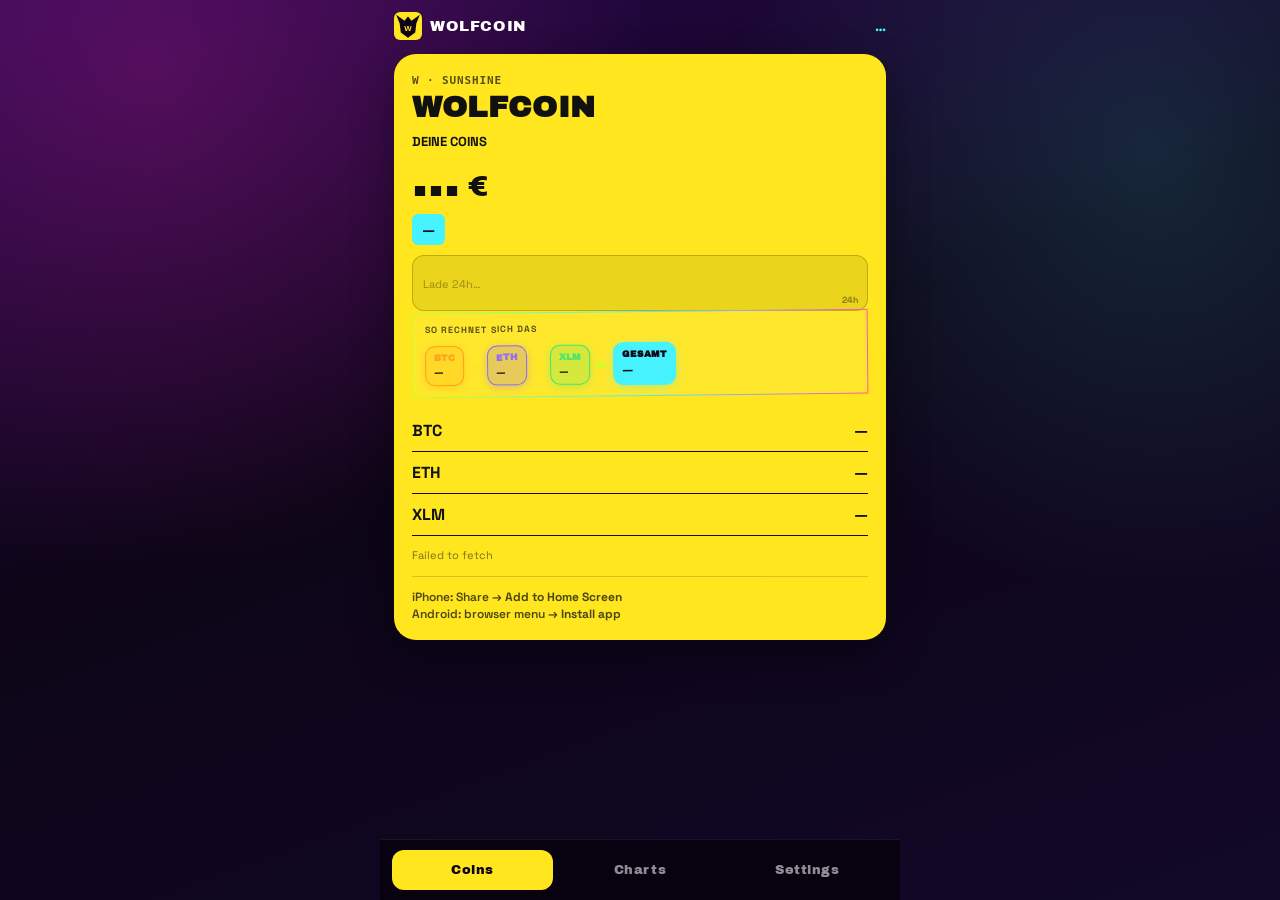
<file: index.html>
<!DOCTYPE html>
<html lang="de">
<head>
  <meta charset="utf-8" />
  <meta name="viewport" content="width=device-width, initial-scale=1, viewport-fit=cover" />
  <meta name="theme-color" content="#FFE61F" />
  <meta name="apple-mobile-web-app-capable" content="yes" />
  <meta name="mobile-web-app-capable" content="yes" />
  <meta name="apple-mobile-web-app-title" content="WolfCoin" />
  <meta name="apple-mobile-web-app-status-bar-style" content="black-translucent" />
  <title>WolfCoin</title>
  <link rel="manifest" href="manifest.webmanifest" />
  <link rel="icon" href="icon-192.png" type="image/png" />
  <link rel="apple-touch-icon" href="icon-180.png" />
  <link rel="preconnect" href="https://fonts.googleapis.com" />
  <link rel="preconnect" href="https://fonts.gstatic.com" crossorigin />
  <link href="https://fonts.googleapis.com/css2?family=Archivo+Black&family=Space+Grotesk:wght@500;600;700&display=swap" rel="stylesheet" />
  <link rel="stylesheet" href="styles.css" />
</head>
<body>
  <div id="app">
    <header class="topbar">
      <div class="brand">
        <img src="icon.svg" alt="" width="28" height="28" />
        <span>WOLFCOIN</span>
      </div>
      <div id="top-total" class="top-total">…</div>
    </header>

    <main>
      <!-- Portfolio -->
      <section id="view-home" class="view active">
        <article class="sunshine-card">
          <p class="eyebrow">W · SUNSHINE</p>
          <h1>WOLFCOIN</h1>
          <p class="section-label">DEINE COINS</p>
          <div class="hero-value">
            <span id="home-total">…</span>
            <span id="home-glyph">€</span>
          </div>
          <div class="pills">
            <span id="home-total-pill" class="pill cyan">—</span>
            <span id="home-change-pill" class="pill pink hidden">—</span>
          </div>
          <div class="home-spark-wrap">
            <canvas id="home-spark" height="56"></canvas>
            <span class="home-spark-label">24h</span>
            <div id="home-spark-hover" class="home-spark-hover hidden">—</div>
          </div>
          <div id="home-math" class="math-strip home-math">
            <div class="math-title">SO RECHNET SICH DAS</div>
            <div id="home-math-equation" class="math-equation"></div>
          </div>
          <div id="home-rows" class="coin-rows"></div>
          <p id="home-fresh" class="fresh">—</p>
          <p id="install-hint" class="install-hint">
            iPhone: Share → <strong>Add to Home Screen</strong><br />
            Android: browser menu → <strong>Install app</strong>
          </p>
        </article>
      </section>

      <!-- Charts -->
      <section id="view-charts" class="view">
        <div class="charts-head">
          <h2>CHARTS</h2>
          <p>Ein Chart pro Coin + Gesamt in Euro.</p>
        </div>

        <div id="timeframes" class="chip-row"></div>

        <div class="readout-row">
          <div class="readout">
            <div id="readout-value" class="readout-value">—</div>
            <div class="readout-meta">
              <span id="readout-label">GESAMT</span>
              <span id="readout-date" class="muted">· —</span>
            </div>
          </div>
          <button id="reload-charts" class="btn-lime" type="button">Neu laden</button>
        </div>

        <div class="math-strip">
          <div class="math-title">SO RECHNET SICH DAS</div>
          <div id="math-equation" class="math-equation"></div>
        </div>

        <div id="visibility" class="chip-row eyes"></div>
        <p id="charts-status" class="status"></p>
        <div id="chart-list" class="chart-list"></div>
        <p class="footnote">Charts: Binance · Spot: CoinGecko</p>
      </section>

      <!-- Settings -->
      <section id="view-settings" class="view">
        <div class="settings-panel">
          <h2>Einstellungen</h2>

          <label class="field">
            <span>Währung</span>
            <select id="currency-select">
              <option value="eur">EUR</option>
              <option value="usd">USD</option>
            </select>
          </label>

          <div class="field">
            <span>Coin suchen</span>
            <input id="coin-search" type="search" placeholder="bitcoin, eth, xlm…" autocomplete="off" />
            <div id="search-hits" class="search-hits"></div>
          </div>

          <label class="field">
            <span>Menge</span>
            <input id="coin-amount" type="text" inputmode="decimal" placeholder="0.01" />
          </label>

          <button id="add-coin" class="btn-lime wide" type="button">Hinzufügen / Aktualisieren</button>

          <h3>Deine Coins</h3>
          <div id="settings-rows" class="settings-rows"></div>
        </div>
      </section>
    </main>

    <nav class="tabbar">
      <button data-view="home" class="tab active" type="button">Coins</button>
      <button data-view="charts" class="tab" type="button">Charts</button>
      <button data-view="settings" class="tab" type="button">Settings</button>
    </nav>
  </div>
  <script src="app.js"></script>
  <script>
    if ("serviceWorker" in navigator) {
      navigator.serviceWorker.register("./sw.js").catch(() => {});
    }
  </script>
</body>
</html>
</file>
<file: styles.css>
:root {
  --ink: #0d0517;
  --stage: #1c0a33;
  --sunshine: #ffe61f;
  --lime: #c7ff29;
  --pink: #ff52b8;
  --cyan: #47f2ff;
  --card: rgba(255, 255, 255, 0.05);
  --text: #ffffff;
  --muted: rgba(255, 255, 255, 0.55);
  --safe-bottom: env(safe-area-inset-bottom, 0px);
  --safe-top: env(safe-area-inset-top, 0px);
  --tabbar: 64px;
  --font-display: "Archivo Black", sans-serif;
  --font-body: "Space Grotesk", sans-serif;
}

* { box-sizing: border-box; }
html, body {
  margin: 0;
  min-height: 100%;
  background:
    radial-gradient(circle at 12% 8%, rgba(255, 40, 180, 0.22), transparent 36%),
    radial-gradient(circle at 90% 18%, rgba(71, 242, 255, 0.14), transparent 32%),
    linear-gradient(160deg, #2a0850 0%, var(--ink) 45%, #120828 100%);
  color: var(--text);
  font-family: var(--font-body);
  -webkit-tap-highlight-color: transparent;
}

body { padding: 0; }

#app {
  min-height: 100dvh;
  max-width: 520px;
  margin: 0 auto;
  padding: calc(12px + var(--safe-top)) 14px calc(var(--tabbar) + 18px + var(--safe-bottom));
}

.topbar {
  display: flex;
  align-items: center;
  justify-content: space-between;
  gap: 12px;
  margin-bottom: 14px;
}

.brand {
  display: flex;
  align-items: center;
  gap: 8px;
  font-family: var(--font-display);
  letter-spacing: 0.04em;
  font-size: 15px;
}

.top-total {
  font-weight: 700;
  font-variant-numeric: tabular-nums;
  color: var(--cyan);
  font-size: 14px;
}

.view { display: none; }
.view.active { display: block; }

.sunshine-card {
  background: var(--sunshine);
  color: #111;
  border-radius: 22px;
  padding: 20px 18px 16px;
  box-shadow: 0 18px 40px rgba(0, 0, 0, 0.35);
}

.eyebrow {
  margin: 0;
  font-size: 11px;
  font-weight: 700;
  letter-spacing: 0.08em;
  opacity: 0.7;
  font-family: ui-monospace, SFMono-Regular, Menlo, monospace;
}

.sunshine-card h1 {
  margin: 4px 0 10px;
  font-family: var(--font-display);
  font-size: 30px;
  letter-spacing: 0.02em;
}

.section-label {
  margin: 0;
  font-size: 13px;
  font-weight: 700;
}

.hero-value {
  display: flex;
  align-items: baseline;
  gap: 8px;
  margin-top: 6px;
}

.hero-value span:first-child {
  font-family: var(--font-display);
  font-size: clamp(34px, 11vw, 48px);
  font-variant-numeric: tabular-nums;
  line-height: 1;
}

.hero-value span:last-child {
  font-family: var(--font-display);
  font-size: 30px;
}

.pills {
  display: flex;
  flex-wrap: wrap;
  gap: 8px;
  margin-top: 10px;
}

.pill {
  display: inline-block;
  padding: 6px 10px;
  border-radius: 6px;
  font-weight: 700;
  font-variant-numeric: tabular-nums;
  font-size: 15px;
}

.pill.cyan { background: var(--cyan); color: #111; }
.pill.pink { background: var(--pink); color: #fff; }
.hidden { display: none !important; }

.coin-rows { margin-top: 10px; }

.coin-row {
  display: grid;
  grid-template-columns: auto 1fr auto;
  gap: 10px;
  align-items: baseline;
  padding: 10px 0;
  border-bottom: 1.5px solid #111;
  font-weight: 700;
}

.coin-row .sym { font-size: 16px; }
.coin-row .chg {
  text-align: right;
  font-size: 12px;
  opacity: 0.55;
  font-variant-numeric: tabular-nums;
}
.coin-row .val {
  text-align: right;
  font-size: 16px;
  font-variant-numeric: tabular-nums;
}

.home-spark-wrap {
  position: relative;
  margin-top: 10px;
  height: 56px;
  border-radius: 12px;
  background: rgba(0, 0, 0, 0.08);
  border: 1.5px solid rgba(0, 0, 0, 0.2);
  overflow: hidden;
}

.home-spark-wrap canvas {
  width: 100%;
  height: 56px;
  display: block;
  touch-action: none;
}

.home-spark-label {
  position: absolute;
  right: 8px;
  bottom: 4px;
  font-size: 9px;
  font-weight: 800;
  opacity: 0.45;
}

.home-spark-hover {
  position: absolute;
  left: 8px;
  top: 6px;
  font-size: 11px;
  font-weight: 800;
  font-variant-numeric: tabular-nums;
  background: rgba(255, 230, 31, 0.92);
  border: 1.5px solid #111;
  border-radius: 8px;
  padding: 2px 6px;
}

.home-math {
  margin-top: 10px;
  transform: rotate(-0.4deg);
  border-image: none;
  border: 1.5px solid rgba(0, 0, 0, 0.25);
  background: rgba(255, 255, 255, 0.35);
}

.home-math .math-title {
  color: #111;
  opacity: 0.7;
}

.home-math .math-chip .val {
  color: #111;
}

.home-math .math-chip:not(.total) .sym {
  opacity: 0.9;
}

.fresh {
  margin: 12px 0 0;
  font-size: 11px;
  opacity: 0.55;
}

.install-hint {
  margin: 14px 0 0;
  padding-top: 12px;
  border-top: 1.5px solid rgba(0, 0, 0, 0.2);
  font-size: 12px;
  font-weight: 600;
  line-height: 1.45;
  opacity: 0.75;
}

.charts-head h2,
.settings-panel h2 {
  margin: 0;
  font-family: var(--font-display);
  color: var(--lime);
  font-size: 28px;
}

.charts-head p {
  margin: 4px 0 12px;
  color: var(--muted);
  font-size: 14px;
}

.chip-row {
  display: flex;
  gap: 8px;
  overflow-x: auto;
  padding-bottom: 4px;
  margin-bottom: 10px;
  scrollbar-width: none;
}
.chip-row::-webkit-scrollbar { display: none; }

.math-strip {
  margin: 0 0 14px;
  padding: 10px 12px;
  border-radius: 14px;
  background: rgba(255, 255, 255, 0.06);
  border: 1.5px solid transparent;
  border-image: linear-gradient(90deg, var(--lime), var(--cyan), var(--pink)) 1;
  transform: rotate(-0.6deg);
  min-height: 72px;
}

.math-title {
  font-size: 9px;
  font-weight: 800;
  letter-spacing: 0.12em;
  color: var(--sunshine);
  opacity: 0.9;
  margin-bottom: 8px;
}

.math-equation {
  display: flex;
  flex-wrap: wrap;
  align-items: center;
  gap: 6px;
}

.math-chip {
  display: flex;
  flex-direction: column;
  gap: 2px;
  padding: 6px 8px;
  border-radius: 10px;
  border: 1.2px solid var(--chip, var(--cyan));
  background: color-mix(in srgb, var(--chip, var(--cyan)) 22%, transparent);
  box-shadow: 0 2px 8px color-mix(in srgb, var(--chip, var(--cyan)) 35%, transparent);
}

.math-chip.total {
  background: var(--chip, var(--cyan));
  color: var(--ink);
}

.math-chip .sym {
  font-size: 9px;
  font-weight: 800;
  font-family: var(--font-display);
  color: var(--chip, var(--cyan));
}

.math-chip.total .sym { color: var(--ink); }

.math-chip .val {
  font-size: 11px;
  font-weight: 800;
  font-variant-numeric: tabular-nums;
}

.math-chip.total .val {
  font-size: 13px;
  color: var(--ink);
}

.math-op {
  font-family: var(--font-display);
  font-size: 16px;
  color: var(--sunshine);
  transform: rotate(-8deg);
}

.math-op.eq {
  color: var(--lime);
  transform: rotate(6deg);
}

.readout-row {
  display: flex;
  align-items: center;
  justify-content: space-between;
  gap: 12px;
  margin-bottom: 12px;
}

.chip {
  flex: 0 0 auto;
  border: 1.5px solid var(--lime);
  background: transparent;
  color: var(--lime);
  font-family: var(--font-body);
  font-weight: 700;
  font-size: 13px;
  padding: 8px 12px;
  border-radius: 8px;
}
.chip.on {
  background: var(--lime);
  color: var(--ink);
}
.chip.eye {
  border: none;
  background: rgba(255, 255, 255, 0.08);
  color: #fff;
  border-radius: 999px;
}
.chip.eye.on {
  background: var(--cyan);
  color: var(--ink);
}

.btn-lime {
  border: none;
  background: var(--lime);
  color: var(--ink);
  font-family: var(--font-body);
  font-weight: 700;
  font-size: 12px;
  padding: 10px 12px;
  border-radius: 999px;
  white-space: nowrap;
}
.btn-lime.wide { width: 100%; margin-top: 8px; padding: 12px; font-size: 14px; }
.btn-lime:disabled { opacity: 0.5; }

.readout {
  display: flex;
  flex-direction: column;
  align-items: flex-start;
  min-width: 0;
  flex: 1;
}

.readout-value {
  font-family: var(--font-display);
  font-size: clamp(28px, 9vw, 40px);
  font-variant-numeric: tabular-nums;
  line-height: 1;
}

.readout-meta {
  display: flex;
  gap: 8px;
  align-items: center;
  margin-top: 4px;
  font-size: 12px;
  font-weight: 700;
}
.readout-meta #readout-label { color: var(--cyan); }
.muted { color: var(--muted); font-weight: 500; }

.status {
  min-height: 1.2em;
  color: var(--lime);
  font-size: 13px;
  margin: 0 0 8px;
}

.chart-list { display: grid; gap: 14px; }

.chart-card {
  background: var(--card);
  border: 1px solid color-mix(in srgb, var(--accent, var(--cyan)) 45%, transparent);
  border-radius: 14px;
  padding: 12px;
}

.chart-card h3 {
  margin: 0 0 6px;
  font-size: 14px;
  font-family: var(--font-display);
  color: var(--accent, var(--cyan));
}

.chart-extremes {
  display: grid;
  grid-template-columns: 1fr 1fr;
  gap: 10px;
  margin-bottom: 8px;
}

.ext-label {
  font-size: 12px;
  font-weight: 700;
  font-variant-numeric: tabular-nums;
}

.ext-date {
  margin-top: 2px;
  font-size: 10px;
  color: var(--muted);
  font-variant-numeric: tabular-nums;
}

.chart-card canvas {
  width: 100%;
  height: 160px;
  display: block;
  touch-action: none;
}

.footnote {
  margin: 16px 0 0;
  font-size: 11px;
  color: var(--muted);
}

.settings-panel {
  background: rgba(0, 0, 0, 0.28);
  border: 1px solid rgba(255, 255, 255, 0.1);
  border-radius: 18px;
  padding: 18px 16px;
}

.settings-panel h3 {
  margin: 22px 0 10px;
  font-size: 14px;
  color: var(--lime);
}

.field {
  display: grid;
  gap: 6px;
  margin-top: 14px;
  font-size: 12px;
  font-weight: 700;
  color: var(--muted);
}

.field input,
.field select {
  width: 100%;
  border: 1.5px solid rgba(255, 255, 255, 0.2);
  background: rgba(255, 255, 255, 0.06);
  color: #fff;
  border-radius: 10px;
  padding: 12px;
  font-size: 16px;
  font-family: var(--font-body);
}

.search-hits {
  display: grid;
  gap: 6px;
}

.search-hit {
  text-align: left;
  border: 1px solid rgba(255, 255, 255, 0.15);
  background: rgba(255, 255, 255, 0.06);
  color: #fff;
  border-radius: 10px;
  padding: 10px 12px;
  font-family: var(--font-body);
}
.search-hit strong { color: var(--lime); }
.search-hit.on {
  border-color: var(--lime);
  background: rgba(199, 255, 41, 0.12);
}

.settings-rows { display: grid; gap: 10px; }

.settings-row {
  display: grid;
  grid-template-columns: 1fr auto;
  gap: 8px;
  align-items: center;
  background: rgba(255, 255, 255, 0.05);
  border-radius: 12px;
  padding: 10px 12px;
}

.settings-row .meta { font-size: 12px; color: var(--muted); }
.settings-row input {
  width: 110px;
  border: 1px solid rgba(255, 255, 255, 0.2);
  background: rgba(0, 0, 0, 0.25);
  color: #fff;
  border-radius: 8px;
  padding: 8px;
  font-size: 14px;
}
.settings-row .actions {
  display: flex;
  gap: 8px;
  grid-column: 1 / -1;
}
.settings-row button {
  border: none;
  border-radius: 8px;
  padding: 8px 10px;
  font-weight: 700;
  font-family: var(--font-body);
}
.settings-row .save { background: var(--cyan); color: #111; }
.settings-row .del { background: var(--pink); color: #fff; }

.tabbar {
  position: fixed;
  left: 50%;
  transform: translateX(-50%);
  bottom: 0;
  width: min(520px, 100%);
  display: grid;
  grid-template-columns: repeat(3, 1fr);
  gap: 6px;
  padding: 10px 12px calc(10px + var(--safe-bottom));
  background: rgba(8, 2, 16, 0.92);
  backdrop-filter: blur(12px);
  border-top: 1px solid rgba(255, 255, 255, 0.08);
}

.tab {
  border: 1.5px solid transparent;
  background: transparent;
  color: var(--muted);
  font-family: var(--font-display);
  font-size: 13px;
  letter-spacing: 0.04em;
  padding: 12px 8px;
  border-radius: 12px;
}
.tab.active {
  color: var(--ink);
  background: var(--sunshine);
}
</file>
